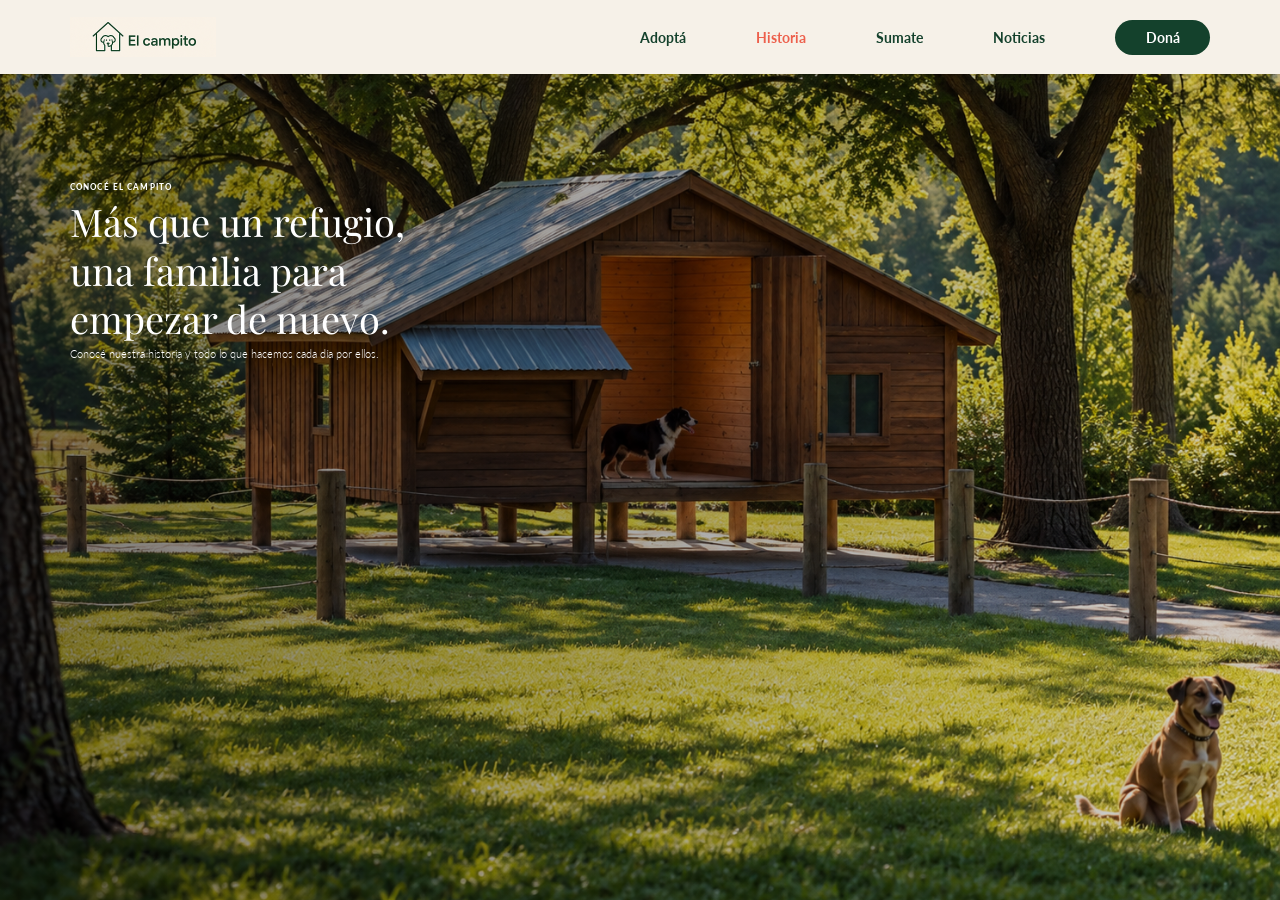
<file: torassa_alumnio/conoce-el-campito.index.html>
<!doctype html>
<html lang="es">
<head>
    <meta charset="utf-8">
    <meta name="viewport" content="width=device-width, initial-scale=1">
    <meta name="theme-color" content="#f6f1e8">
    <meta name="description" content="Conocé la historia de El Campito, refugio y familia para miles de animales.">
    <title>Nuestra historia | El Campito</title>
    <link rel="preconnect" href="https://fonts.googleapis.com">
    <link rel="preconnect" href="https://fonts.gstatic.com" crossorigin>
    <link href="https://fonts.googleapis.com/css2?family=Lato:wght@300;400;700;900&family=Playfair+Display:wght@400;500;600&display=swap" rel="stylesheet">
    <link rel="stylesheet" href="../css/reset.css">
    <link rel="stylesheet" href="../css/variables.css">
    <link rel="stylesheet" href="../css/conoce-el-campito.css">
</head>
<body>
    <header class="encabezado">
        <a class="marca" href="../index.html" aria-label="El Campito, inicio">
            <img src="../imagenes/Logo.png" alt="El Campito">
        </a>
        <nav class="navegacion" aria-label="Navegación principal">
            <a href="../benitez_alumno/adopta.index.html">Adoptá</a>
            <a class="activo" href="conoce-el-campito.index.html" aria-current="page">Historia</a>
            <a href="../moyano_alumno/sumate.index.html">Sumate</a>
            <a href="../iglesias_alumno/noticias.index.html">Noticias</a>
            <a class="boton-donar" href="#historia">Doná</a>
        </nav>
    </header>
    <main>
        <section class="hero-historia" id="historia" aria-labelledby="titulo-historia">
            <div class="hero-historia__contenido">
                <p class="hero-historia__etiqueta">Conocé El Campito</p>
                <h1 id="titulo-historia">Más que un refugio, una familia para empezar de nuevo.</h1>
                <p class="hero-historia__bajada">Conocé nuestra historia y todo lo que hacemos cada día por ellos.</p>
            </div>
        </section>
    </main>
</body>
</html>
</file>
<file: css/variables.css>
:root {
    --color-verde: #14412C ;
    --color-crema: #F6F1E8;
    --color-verde-clarito: #E7F1E6;
    --color-negro: #000000;
    --color-verde-linea: #B9E0BE;
    --color-verde-solido: #6A8F6F;
    --color-naranja: #E07A5F;
    --color-verde-lima: #E0E7A5;
    --color-marron: #6B4F3A;
    --familia-tipografica-titulos: "Playfair Display", serif;
    --familia-tipografica-cuerpos: "Lato", sans-serif;
    --gap-section: ;

}
</file>
<file: css/conoce-el-campito.css>
:root {
    color-scheme: light;
}

body {
    min-width: 320px;
    background: #20211f;
    color: #193425;
    font-family: var(--familia-tipografica-cuerpos), sans-serif;
    font-size: 1.6rem;
}

.encabezado {
    min-height: 7.4rem;
    padding: 0 clamp(2.4rem, 6.5vw, 7rem);
    display: flex;
    align-items: center;
    justify-content: space-between;
    gap: 3rem;
    background: var(--color-crema);
}

.marca { display: inline-flex; align-items: center; flex: 0 0 auto; }
.marca img { display: block; width: 14.6rem; height: auto; }

.navegacion {
    display: flex;
    align-items: center;
    justify-content: flex-end;
    gap: clamp(2rem, 6vw, 7rem);
}

.navegacion a {
    color: var(--color-verde);
    font-size: 1.4rem;
    font-weight: 700;
}

.navegacion a:hover, .navegacion a:focus-visible, .navegacion a.activo { color: #ed604c; }
.navegacion .boton-donar {
    min-width: 9.5rem;
    padding: .9rem 2rem;
    border-radius: 3rem;
    background: var(--color-verde);
    color: #fff;
    text-align: center;
}
.navegacion .boton-donar:hover, .navegacion .boton-donar:focus-visible { background: #ed604c; color: #fff; }

.hero-historia {
    min-height: calc(100svh - 7.4rem);
    padding: clamp(7rem, 12vh, 11rem) clamp(2.4rem, 6.5vw, 7rem) 2.6rem;
    background: linear-gradient(90deg, rgb(0 0 0 / 50%), rgb(0 0 0 / 16%)) center / 100% 100% no-repeat, url("../imagenes/Refugio rústico entre árboles y perros.png") right center / cover no-repeat;
    background-color: #34481d;
    color: #fff;
}

.hero-historia__contenido {
    max-width: 42rem;
}

.hero-historia__etiqueta {
    margin-bottom: .5rem;
    font-size: .8rem;
    font-weight: 900;
    letter-spacing: .14em;
    line-height: 1.4;
    text-transform: uppercase;
}

.hero-historia h1 {
    max-width: 40rem;
    font-family: var(--familia-tipografica-titulos), serif;
    font-size: clamp(3.2rem, 4vw, 3.8rem);
    font-weight: 400;
    line-height: 1.28;
}

.hero-historia__bajada {
    margin-top: .2rem;
    font-size: 1.1rem;
    font-weight: 300;
    line-height: 1.5;
}

@media (max-width: 680px) {
    .encabezado {
        min-height: 6.8rem;
        padding-inline: 2rem;
        gap: 1.6rem;
    }

    .marca img { width: 11rem; }

    .navegacion {
        flex-wrap: wrap;
        gap: .8rem 1.2rem;
    }

    .navegacion a { font-size: 1.2rem; }
    .navegacion .boton-donar { min-width: 0; padding: .7rem 1.2rem; }

    .hero-historia {
        min-height: calc(100svh - 6.8rem);
        padding: 6rem 2rem 3rem;
    }

    .hero-historia h1 { max-width: 34rem; }
}
</file>
